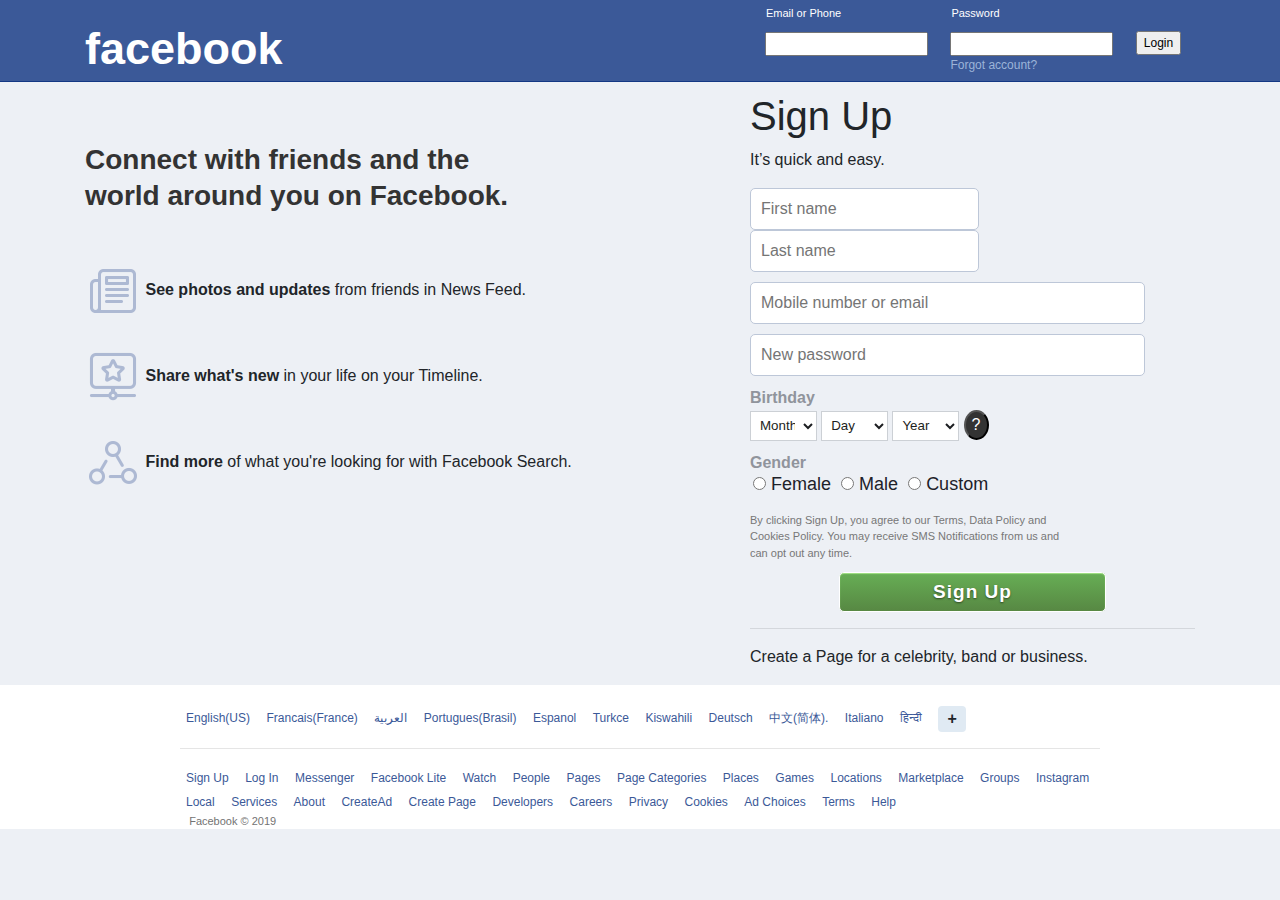
<file: index.html>
<!DOCTYPE html>
<html lang="en">

<head>
    <meta charset="UTF-8">
    <meta name="viewport" content="width=device-width, initial-scale=1.0">
    <meta http-equiv="X-UA-Compatible" content="ie=edge">
    <title>Facebook - Log In or Sign Up</title>

    <link rel="stylesheet" href="css/bootstrap.min.css">
    <link rel="stylesheet" href="facebook.css">
    <link rel="icon"  type="image/png" href="images/fbLogo.png">
</head>
<body style="background-color: #edf0f5;margin: 0px;">
    <div style="width: 100%;">
        <header style="width: 100%;height: 82px;background-color:#3b5998;border-bottom: 1px solid #133783;">
            <div class="container">
                <div class="row">
                    <div class="col-md-7">
                        <div class="header-logo">facebook</div>
                    </div>
                    <div class="col-md-5">
                        <form action="">
                            <div class="container">
                                <div class="row">
                                    <div class="col-md-5">
                                        <span>
                                        <div class="text-email">
                                        <label for="">Email or Phone</label><br>
                                        </div>
                                        <div class="textbox-email">
                                        <input type="text" name="" id="">
                                        </div>
                                        </span>
                                    </div>
                                    <div class="col-md-5">
                                        <span><div class="text-email">
                                                <label for="">Password</label><br>
                                                </div>
                                                <div class="textbox-email">
                                                <input type="password" name="" id=""></span><br>
                                                <label for=""><a href="" class="header-link">Forgot account?</a></label>
                                            </div>
                                    </div>
                                    <div class="col-md-2">
                                        <div class="button-login">
                                        <span><input type="submit" name="" id="" value="Login"></span>
                                    </div>
                                    </div>
                                </div>
                            </div>
                        </form>
                    </div>
                </div>
        </header>
        <div id="app-body">
            <div class="container">
                <div class="row">
                    <div class="col-md-7">
                        <div class="connect">Connect with friends and the<br>
                            world around you on Facebook.</div>
                            <div class="first-img">
                                <img src="images/32213527_1720875981299142_7601737152052854784_n.png" alt="">
                                <strong>See photos and updates</strong> from friends in News Feed.
                                &nbsp;
                            </div>
                            <div class="first-img">
                                    <img src="images/32220240_200651090730619_3989834943638274048_n.png" alt="">
                                    <strong>Share what's new </strong>in your life on your Timeline.
                                </div>
                                <div class="first-img">
                                        <img src="images/32158113_191365994837162_5605369115159035904_n.png" alt="">
                                        <strong>Find more</strong> of what you're looking for with Facebook Search.
                                    </div>
                    </div>
                    <div class="col-md-5">
                        <form action="">
                        <div class="space"></div>
                        <h1>Sign Up</h1>
                        <p>It’s quick and easy.</p>
                        <div><input type="text"  class="txt-firstname" name="" id="" placeholder="First name">
                        <input type="text" name="" class="txt-lastname" id="" placeholder="Last name"><br>
                        </div>
                        <div class="space"></div>
                        <div>
                        <input type="text" name="" class="txt-mobile" id="" placeholder="Mobile number or email"><br>
                        </div>
                        <div class="space"></div>
                        <div>
                        <input type="text" class="txt-passw" name="" id="" placeholder="New password">
                        </div>
                        <div class="space"></div>
                        <div class="birthday">Birthday</div>
                        <div>
                            <select class="select-css" name="" id="" >
                                <option>Month</option>
                                <option>Jan</option>
                                <option>Feb</option>
                                <option>Mar</option>
                                <option>Apr</option>
                                <option>May</option>
                                <option>Jun</option>
                                <option>Jul</option>
                                <option>Aug</option>
                                <option>Sep</option>
                                <option>Oct</option>
                                <option>Nov</option>
                                <option>Dec</option>
                            </select>
                            <select class="select-css">
                                    <option>Day</option>
                                    <option>01</option>
                                    <option>02</option>
                                    <option>03</option>
                                    <option>04</option>
                                    <option>05</option>
                                    <option>06</option>
                                    <option>07</option>
                                    <option>08</option>
                                    <option>09</option>
                                    <option>10</option>
                                    <option>11</option>
                                    <option>12</option>
                                    <option>13</option>
                                    <option>14</option>
                                    <option>15</option>
                                    <option>16</option>
                                    <option>17</option>
                                    <option>18</option>
                                    <option>19</option>
                                    <option>20</option>
                                    <option>21</option>
                                    <option>22</option>
                                    <option>23</option>
                                    <option>24</option>
                                    <option>25</option>
                                    <option>26</option>
                                    <option>27</option>
                                    <option>28</option>
                                    <option>29</option>
                                    <option>30</option>
                                    <option>31</option>
                                </select>
                                <select class="select-css" name="" id="" >
                                        <option >Year</option>
                                        <option >2019</option>
                                        <option >2018</option>
                                        <option >2017</option>
                                        <option >2016</option>
                                        <option >2015</option>
                                        <option >2014</option>
                                        <option >2013</option>
                                        <option >2012</option>
                                        <option >2011</option>
                                        <option >2010</option>
                                        <option >2009</option>
                                        <option >2008</option>
                                    </select>
                                    <button type="submit" class="circle-btn">?</button>
                        </div>
                        <div class="space"></div>
                        <div class="birthday">Gender</div>
                        <div class="rad-btn">
                            <input type="radio"  name="" id=""> <label for="">Female</label>&nbsp;
                            <input type="radio"  name="" id=""> <label for="">Male</label>&nbsp;
                            <input type="radio" name="" id=""> <label for="">Custom</label>
                        </div>
                        <!-- <div class="space"></div> -->
                        <div class="para">
                            By clicking Sign Up, you agree to our <a>Terms</a>, <a>Data Policy</a> and <a>Cookies Policy</a>. You may receive SMS Notifications from us and can opt out any time.
                        </div>
                        <div>
                            <center><button class="btn-green" style="width: 60%;">Sign Up</button></center>
                        </div>
                    </form>
                    <hr>
                    <p>Create a Page for a celebrity, band or business.</p>
                    </div>

                </div>

            </div>


        </div>
        <footer style="background-color: #fff;width: 100%;min-height: 90px;">
            <div class="container">
                <div class="row">
                    <div class="col-md-1"></div>
                    <div class="col-md-10 footer">
                            <a href="#">English(US)</a>
                            <a  href="#">Francais(France)</a>
                            <a  href="#">العربية</a>
                            <a href="#">Portugues(Brasil)</a>
                            <a  href="#">Espanol</a>
                            <a  href="#">Turkce</a>
                            <a  href="#">Kiswahili</a>
                            <a  href="#">Deutsch</a>
                            <a  href="#">中文(简体).</a>
                            <a  href="#">Italiano</a>
                            <a  href="#">हिन्दी</a>
                            <a  href="#"><button class="footbtn btn"><b>+</b></button></a>

                        <!-- The line -->
                        <div id="footerLine"><hr></div>

                        <!-- Line below the horizontal line -->
                        <div >
                            <a  href="#">Sign Up</a>
                            <a href="#">Log In</a>
                            <a  href="#">Messenger</a>
                            <a href="#">Facebook Lite</a>
                            <a  href="#">Watch</a>
                            <a  href="#">People</a>
                            <a  href="#">Pages</a>
                            <a  href="#">Page Categories</a>
                            <a  href="#">Places</a>
                            <a href="#">Games</a>
                            <a href="#">Locations</a>
                            <a  href="#">Marketplace</a>
                            <a  href="#">Groups</a>
                            <a  href="#">Instagram</a><br>

                            <!--Below the first line after br-->
                            <a  href="#">Local</a>
                            <a   href="#">Services</a>
                            <a  href="#">About</a>
                            <a  href="#">CreateAd</a>
                            <a  href="#">Create Page</a>
                            <a href="#">Developers</a>
                            <a href="#">Careers</a>
                            <a href="#">Privacy</a>
                            <a  href="#">Cookies</a>
                            <a href="#">Ad Choices</a>
                            <a  href="#">Terms</a>
                            <a  href="#">Help</a>
                  </div>
               
                <div class="copyright" >
                    &nbsp;&nbsp;&nbsp;Facebook © 2019
                </div>

                    </div>
                    <div class="col-md-1"></div>

                </div>

            </div>

        </footer>


    </div>
    <script src="js/bootstrap.min.js"></script>
</body>

</html>
</file>
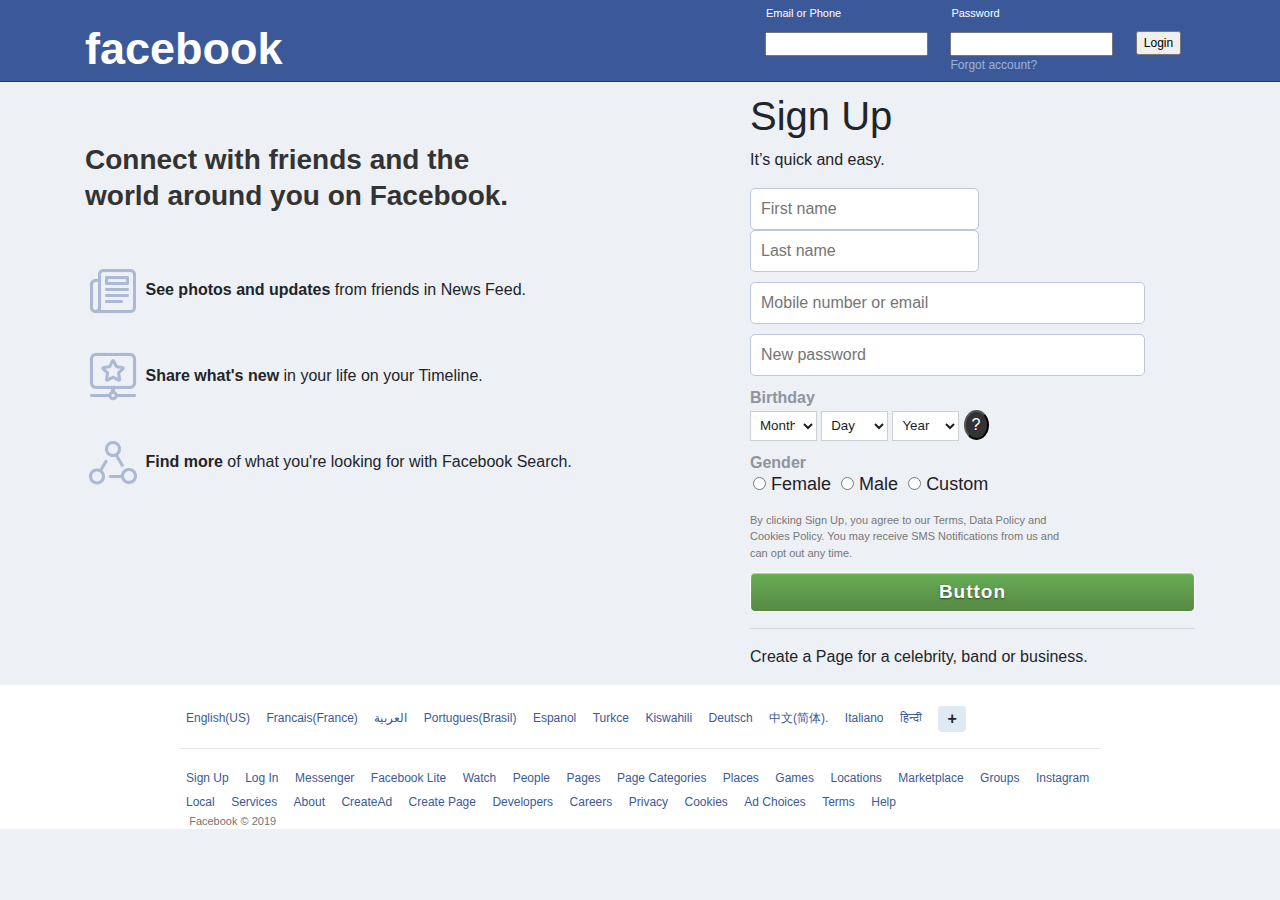
<file: facebookPage.html>
<!DOCTYPE html>
<html lang="en">

<head>
    <meta charset="UTF-8">
    <meta name="viewport" content="width=device-width, initial-scale=1.0">
    <meta http-equiv="X-UA-Compatible" content="ie=edge">
    <title>Facebook - Log In or Sign Up</title>

    <link rel="stylesheet" href="css/bootstrap.min.css">
    <link rel="stylesheet" href="facebook.css">
    <link rel="icon"  type="image/png" href="images/fbLogo.png">
</head>
<body style="background-color: #edf0f5;margin: 0px;">
    <div style="width: 100%;">
        <header style="width: 100%;height: 82px;background-color:#3b5998;border-bottom: 1px solid #133783;">
            <div class="container">
                <div class="row">
                    <div class="col-md-7">
                        <div class="header-logo">facebook</div>
                    </div>
                    <div class="col-md-5">
                        <form action="">
                            <div class="container">
                                <div class="row">
                                    <div class="col-md-5">
                                        <span>
                                        <div class="text-email">
                                        <label for="">Email or Phone</label><br>
                                        </div>
                                        <div class="textbox-email">
                                        <input type="text" name="" id="">
                                        </div>
                                        </span>
                                    </div>
                                    <div class="col-md-5">
                                        <span><div class="text-email">
                                                <label for="">Password</label><br>
                                                </div>
                                                <div class="textbox-email">
                                                <input type="password" name="" id=""></span><br>
                                                <label for=""><a href="" class="header-link">Forgot account?</a></label>
                                            </div>
                                    </div>
                                    <div class="col-md-2">
                                        <div class="button-login">
                                        <span><input type="submit" name="" id="" value="Login"></span>
                                    </div>
                                    </div>
                                </div>
                            </div>
                        </form>
                    </div>
                </div>
        </header>
        <div id="app-body">
            <div class="container">
                <div class="row">
                    <div class="col-md-7">
                        <div class="connect">Connect with friends and the<br>
                            world around you on Facebook.</div>
                            <div class="first-img">
                                <img src="images/32213527_1720875981299142_7601737152052854784_n.png" alt="">
                                <strong>See photos and updates</strong> from friends in News Feed.
                                &nbsp;
                            </div>
                            <div class="first-img">
                                    <img src="images/32220240_200651090730619_3989834943638274048_n.png" alt="">
                                    <strong>Share what's new </strong>in your life on your Timeline.
                                </div>
                                <div class="first-img">
                                        <img src="images/32158113_191365994837162_5605369115159035904_n.png" alt="">
                                        <strong>Find more</strong> of what you're looking for with Facebook Search.
                                    </div>
                    </div>
                    <div class="col-md-5">
                        <form action="">
                        <div class="space"></div>
                        <h1>Sign Up</h1>
                        <p>It’s quick and easy.</p>
                        <div><input type="text"  class="txt-firstname" name="" id="" placeholder="First name">
                        <input type="text" name="" class="txt-lastname" id="" placeholder="Last name"><br>
                        </div>
                        <div class="space"></div>
                        <div>
                        <input type="text" name="" class="txt-mobile" id="" placeholder="Mobile number or email"><br>
                        </div>
                        <div class="space"></div>
                        <div>
                        <input type="text" class="txt-passw" name="" id="" placeholder="New password">
                        </div>
                        <div class="space"></div>
                        <div class="birthday">Birthday</div>
                        <div>
                            <select class="select-css" name="" id="" >
                                <option>Month</option>
                                <option>Jan</option>
                                <option>Feb</option>
                                <option>Mar</option>
                                <option>Apr</option>
                                <option>May</option>
                                <option>Jun</option>
                                <option>Jul</option>
                                <option>Aug</option>
                                <option>Sep</option>
                                <option>Oct</option>
                                <option>Nov</option>
                                <option>Dec</option>
                            </select>
                            <select class="select-css">
                                    <option>Day</option>
                                    <option>01</option>
                                    <option>02</option>
                                    <option>03</option>
                                    <option>04</option>
                                    <option>05</option>
                                    <option>06</option>
                                    <option>07</option>
                                    <option>08</option>
                                    <option>09</option>
                                    <option>10</option>
                                    <option>11</option>
                                    <option>12</option>
                                    <option>13</option>
                                    <option>14</option>
                                    <option>15</option>
                                    <option>16</option>
                                    <option>17</option>
                                    <option>18</option>
                                    <option>19</option>
                                    <option>20</option>
                                    <option>21</option>
                                    <option>22</option>
                                    <option>23</option>
                                    <option>24</option>
                                    <option>25</option>
                                    <option>26</option>
                                    <option>27</option>
                                    <option>28</option>
                                    <option>29</option>
                                    <option>30</option>
                                    <option>31</option>
                                </select>
                                <select class="select-css" name="" id="" >
                                        <option >Year</option>
                                        <option >2019</option>
                                        <option >2018</option>
                                        <option >2017</option>
                                        <option >2016</option>
                                        <option >2015</option>
                                        <option >2014</option>
                                        <option >2013</option>
                                        <option >2012</option>
                                        <option >2011</option>
                                        <option >2010</option>
                                        <option >2009</option>
                                        <option >2008</option>
                                    </select>
                                    <button type="submit" class="circle-btn">?</button>
                        </div>
                        <div class="space"></div>
                        <div class="birthday">Gender</div>
                        <div class="rad-btn">
                            <input type="radio"  name="" id=""> <label for="">Female</label>&nbsp;
                            <input type="radio"  name="" id=""> <label for="">Male</label>&nbsp;
                            <input type="radio" name="" id=""> <label for="">Custom</label>
                        </div>
                        <!-- <div class="space"></div> -->
                        <div class="para">
                            By clicking Sign Up, you agree to our <a>Terms</a>, <a>Data Policy</a> and <a>Cookies Policy</a>. You may receive SMS Notifications from us and can opt out any time.
                        </div>
                        <div>
                            <button class="btn-green" style="width: 100%;">Button</button>
                        </div>
                    </form>
                    <hr>
                    <p>Create a Page for a celebrity, band or business.</p>
                    </div>

                </div>

            </div>


        </div>
        <footer style="background-color: #fff;width: 100%;min-height: 90px;">
            <div class="container">
                <div class="row">
                    <div class="col-md-1"></div>
                    <div class="col-md-10 footer">
                            <a href="#">English(US)</a>
                            <a  href="#">Francais(France)</a>
                            <a  href="#">العربية</a>
                            <a href="#">Portugues(Brasil)</a>
                            <a  href="#">Espanol</a>
                            <a  href="#">Turkce</a>
                            <a  href="#">Kiswahili</a>
                            <a  href="#">Deutsch</a>
                            <a  href="#">中文(简体).</a>
                            <a  href="#">Italiano</a>
                            <a  href="#">हिन्दी</a>
                            <a  href="#"><button class="footbtn btn"><b>+</b></button></a>

                        <!-- The line -->
                        <div id="footerLine"><hr></div>

                        <!-- Line below the horizontal line -->
                        <div >
                            <a  href="#">Sign Up</a>
                            <a href="#">Log In</a>
                            <a  href="#">Messenger</a>
                            <a href="#">Facebook Lite</a>
                            <a  href="#">Watch</a>
                            <a  href="#">People</a>
                            <a  href="#">Pages</a>
                            <a  href="#">Page Categories</a>
                            <a  href="#">Places</a>
                            <a href="#">Games</a>
                            <a href="#">Locations</a>
                            <a  href="#">Marketplace</a>
                            <a  href="#">Groups</a>
                            <a  href="#">Instagram</a><br>

                            <!--Below the first line after br-->
                            <a  href="#">Local</a>
                            <a   href="#">Services</a>
                            <a  href="#">About</a>
                            <a  href="#">CreateAd</a>
                            <a  href="#">Create Page</a>
                            <a href="#">Developers</a>
                            <a href="#">Careers</a>
                            <a href="#">Privacy</a>
                            <a  href="#">Cookies</a>
                            <a href="#">Ad Choices</a>
                            <a  href="#">Terms</a>
                            <a  href="#">Help</a>
                  </div>
               
                <div class="copyright" >
                    &nbsp;&nbsp;&nbsp;Facebook © 2019
                </div>

                    </div>
                    <div class="col-md-1"></div>

                </div>

            </div>

        </footer>


    </div>
    <script src="js/bootstrap.min.js"></script>
</body>

</html>
</file>
<file: facebook.css>
.header-logo {
  float: left;
  font-size: 45px;
  padding-top: 15px;
  font-weight: bolder;
  font-family: "Freight Sans Bold", Helvetica, Arial, sans-serif !important;
  color: #fff;
}

.d {
  float: left;
  font-size: 28px;
  padding-top: 15px;
  font-weight: bolder;
  font-family: "Freight Sans Bold", Helvetica, Arial, sans-serif !important;
  color: #fff;
}

.text-email {
  color: #fff;
  font-family: Arial, Helvetica, sans-serif;
  padding-top: 5px;
  padding-bottom: 1px;
  font-size: 11px;
  padding-left: 1px;
}

.textbox-email {
  font-size: 12px;
  margin-top: 1px;
  margin-bottom: 15px;
  width: 100%;
}

.button-login {
  padding-top: 31px;
  padding-right: 80px;
  margin-right: 15px;
  color: #fff;
  font-size: 12px;
  /* font-weight: bold; */
  font-family: Helvetica, Arial, sans-serif;
  /* line-height: 18px; */
  background-color: #3b5998;
  cursor: pointer;
  /* display: inline-block; */
}

.header-link {
  color: #9cb4d8;
  font-weight: normal;
}

.connect {
  padding: 60px 0 24px;
  font-size: 28px;
  line-height: 36px;
  /* padding-top: 15px;
      font-size: 32px; */
  color: #333;
  font-family: "Freight Sans Bold", Helvetica, Arial, sans-serif !important;
  font-weight: bold !important;
  letter-spacing: normal;
  text-rendering: optimizelegibility;
}

.first-img {
  padding: 25px 0px 5px 0px;
}

.space {
  padding-top: 10px;
}

.txt-firstname {
  padding: 8px 10px;
  display: inline-block;
  border: 1px solid #ccd0d5;
  box-sizing: border-box;
  border-color: #bdc7d8;
  border-radius: 5px;
  margin: 0;
}

.txt-lastname {
  padding: 8px 10px;
  display: inline-block;
  border: 1px solid #ccd0d5;
  box-sizing: border-box;
  border-color: #bdc7d8;
  border-radius: 5px;
  margin: 0;
}

.txt-mobile {
  padding: 8px 10px;
  display: inline-block;
  border: 1px solid #ccd0d5;
  box-sizing: border-box;
  border-color: #bdc7d8;
  border-radius: 5px;
  margin: 0;
  width: 395px;
}

.txt-passw {
  padding: 8px 10px;
  display: inline-block;
  border: 1px solid #ccd0d5;
  box-sizing: border-box;
  border-color: #bdc7d8;
  border-radius: 5px;
  margin: 0;
  width: 395px;
}

.uiStickyPlaceholderInput input,
.uiStickyPlaceholderInput textarea {
  background-color: transparent;
  position: relative;
}

.txt-email {
  border-color: #bdc7d8;
  border-radius: 5px;
  margin: 0;
  width: 600px;
  font-size: 18px;
  padding: 8px 0px 10px;
}

.birthday {
  color: #90949c;
  font-size: 16px;
  font-weight: bold;
}

.select-css {
  font-size: 13px;
  height: 30px;
  padding: 5px;
  background-color: #fff;
  color: #1c1e21;
  border: 1px solid #ccd0d5;
  font: 400 13.3333px Arial;
  width: 15%;
}

.circle-btn {
  border-radius: 50%;
  background-color: #333;
  color: #fff;
}

.rad-btn {
  color: #1d2129;
  font-size: 18px;
  font-weight: normal;
  line-height: 18px;
  padding: 0 10px 0 3px;
  vertical-align: middle;
}

.para {
  color: #777;
  font-size: 11px;
  width: 316px;
  margin: 1em 0;
  display: block;
  margin-block-start: 1em;
  margin-block-end: 1em;
  margin-inline-start: 0px;
  margin-inline-end: 0px;
}

.btn-green {
  font-size: 19px;
  font-family: "Freight Sans Bold", Helvetica, Arial, sans-serif !important;
  font-weight: bold !important;
  letter-spacing: normal;
  text-rendering: optimizelegibility;
  /* min-width: 194px; */
  padding: 7px 20px;
  text-align: center;
  background: linear-gradient(#67ae55, #578843);
  background-color: #69a74e;
  box-shadow: inset 0 1px 1px #a4e388;
  border-color: #3b6e22 #3b6e22 #2c5115;
  border: 1px solid;
  border-radius: 5px;
  color: #fff;
  cursor: pointer;
  display: inline-block;
  letter-spacing: 1px;
  position: relative;
  text-shadow: 0 1px 2px rgba(0, 0, 0, 0.5);
  margin-top: 10px;
  margin-bottom: 10px;
  margin: 0;
  line-height: 126%;
  width: 50%;
}
/*========Footer=======*/
.footer {
  font-family: Arial, Helvetica, sans-serif;
}
.footer a {
  font-size: 11px;
  margin: 6px;
  font-size: 12px;
  color: #3b5998;
}

.footbtn {
  background-color: #e0eaf3;
  padding: 0px 8px;
}

.copyright {
  color: #737373;
  font-size: 11px;
}

.footer {
  margin-top: 20px;
}
</file>
